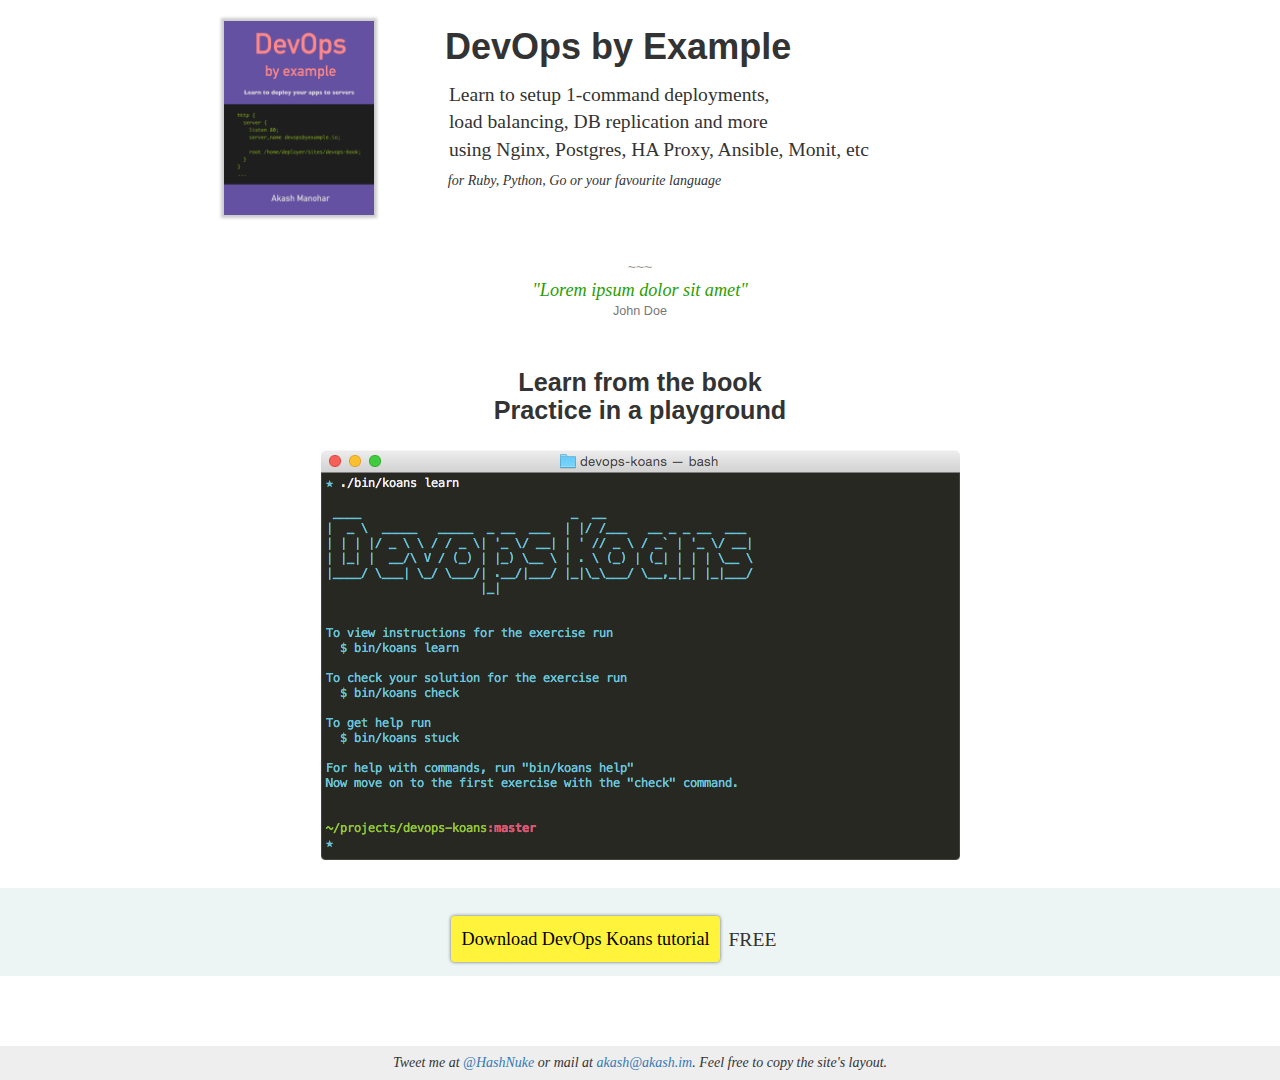
<file: devops-by-example/index.html>
<!DOCTYPE html>
<html lang="en">
  <head>
    <meta charset="utf-8"/>
    <meta http-equiv="X-UA-Compatible" content="IE=edge"/>
    <meta name="viewport" content="width=device-width, initial-scale=1"/>
    <title>DevOps by Example - learn to setup & deploy to servers</title>

    <meta name="description" content="Learn to setup 1-command deployments, load balancing, DB replication and more using Nginx, Postgres, HA Proxy, Ansible, Redis, etc for Ruby, Python, Go or your favourite language">

    <link href="assets/bootstrap.min.css" rel="stylesheet"/>
    <link href="assets/site.css" rel="stylesheet"/>
  </head>
  <body>

    <div class="container">
      <div class="row header">

        <div class="col-md-3 col-md-offset-1 cover-block text-center">
          <img src="assets/cover.png" class="img-responsive"/>
        </div>

        <div class="col-md-6">
          <div class="row hidden-sm hidden-xs">
            <div class="col-md-12 site-title not-portable">
              <h1>DevOps by Example</h1>
            </div>
            <div class="col-md-12 site-concept-keywords not-portable">
              Learn to setup 1-command deployments,
              <br/>
              load balancing, DB replication and more
              <br/>
              using Nginx, Postgres, HA Proxy, Ansible, Monit, etc
            </div>
            <div class="col-md-12 site-lang-keywords not-portable">
              for Ruby, Python, Go or your favourite language
            </div>
          </div>

          <div class="row hidden-md hidden-lg">
            <div class="col-md-12 site-title text-center">
              <h1>DevOps by Example</h1>
            </div>
            <div class="col-md-12 site-concept-keywords text-center">
              Learn to setup 1-command deployments,
              load balancing, DB replication and more
              using Nginx, Postgres, HA Proxy, Ansible, Monit, etc
            </div>
            <div class="col-md-12 site-lang-keywords text-center">
              for Ruby, Python, Go or your favourite language
            </div>
          </div>
        </div>

      </div>
      <!-- end of header -->


      <div class="row quote-block">
        <div class="col-md-12 text-center quote-divider">~~~</div>
        <div class="col-md-12 quote text-center">
          "Lorem ipsum dolor sit amet"
        </div>
        <div class="col-md-12 attribute text-center">John Doe</div>
      </div>


      <div class="row">
        <div class="col-md-12 devops-koans text-center">
          <h2>
            Learn from the book<br/>Practice in a playground
          </h2>
          <img src="assets/devops-koans.png" class="img-responsive"/>
        </div>
      </div>

    </div>
    <!-- end of container -->


    <div class="container-fluid">
      <div class="row site-action-blocks detail-block">
        <div class="col-md-12 koans-wrapper prices">
          <a href="https://github.com/HashNuke/devops-koans" class="btn download-tutorial-btn">
            Download DevOps Koans tutorial
          </a>
          <span class="free-price">FREE</span>
        </div>
      </div>

      <div class="row">
        <div class="footer col-md-12 text-center">
          Tweet me at <a href="http://twitter.com/HashNuke">@HashNuke</a> or mail at <a href="mailto:akash@akash.im">akash@akash.im</a>. Feel free to copy the site's layout.
        </div>
      </div>
    </div>

  </body>
</html>
</file>
<file: devops-by-example/assets/site.css>
/* header */

.site-concept-keywords, .site-lang-keywords {
  font-family: Georgia, serif;
}

.not-portable {
  padding: 0.2em;
}

.header {
  margin-top: 0.5em;
}

.cover-block img {
  margin: 1em auto;
  max-width: 150px;
  box-shadow: 0em 0em 0.2em 0.2em #CCC
}

.site-title {
  padding: 0em;
}

.site-title h1 {
  font-weight: bold;
}

.site-concept-keywords {
  font-size: 1.4em;
}

.site-lang-keywords {
  font-style: italic;
}

.site-action-blocks {
  background: #ECF4F4;
  text-align: center;
  padding-top: 0.5em;
  padding-bottom: 1.5em;
  margin-top: 2em;
}


/* buttons */

.site-action-blocks a {
  font-size: 1.2em;
  padding: 0.5em;
  border-radius: 0.2em;
  box-shadow: 0em 0em 0.2em #666;
  font-family: Georgia, serif;
}

.site-action-blocks a:hover {
  text-decoration: none;
}

.site-action-blocks .download-tutorial-btn {
  background: #FFF43B;
  color: #000;
  margin-right: 0.1em;
  font-size: 0.65em;
}

.prices {
  padding-top: 0.5em;
  font-size: 2em;
  font-family: Georgia;
}

.prices .price {
  color: #999;
  font-size: 0.8em;
  text-decoration: line-through;
}

.prices .free-price {
  font-size: 0.7em;
}

.koans-wrapper {
  padding-right: 2.4em;
}


/* koans */

.devops-koans h2 {
  margin-bottom: 1em;
  font-weight: bold;
  font-size: 1.8em;
}

.devops-koans img {
  margin: 0 auto;
}


/* Quotes */

.quote-block .quote-divider {
  color: #999;
}

.quote-block {
  margin-top: 2em;
  margin-bottom: 2em;
}

.quote-block .quote {
  font-family: Georgia, serif;
  color: #289E00;
  font-size: 1.3em;
  font-style: italic;
}

.quote-block .attribute {
 color: #777;
 font-size: 0.9em;
}

/* light torquise background */

.detail-block {
  padding: 1em 0em;
  background: #ECF4F4;
}


.footer {
  background: #EEE;
  font-family: Georgia, serif;
  margin: 5em 0em 0em 0em;
  font-style: italic;
  padding: 0.5em 0em 0.5em 0em;
}
</file>
